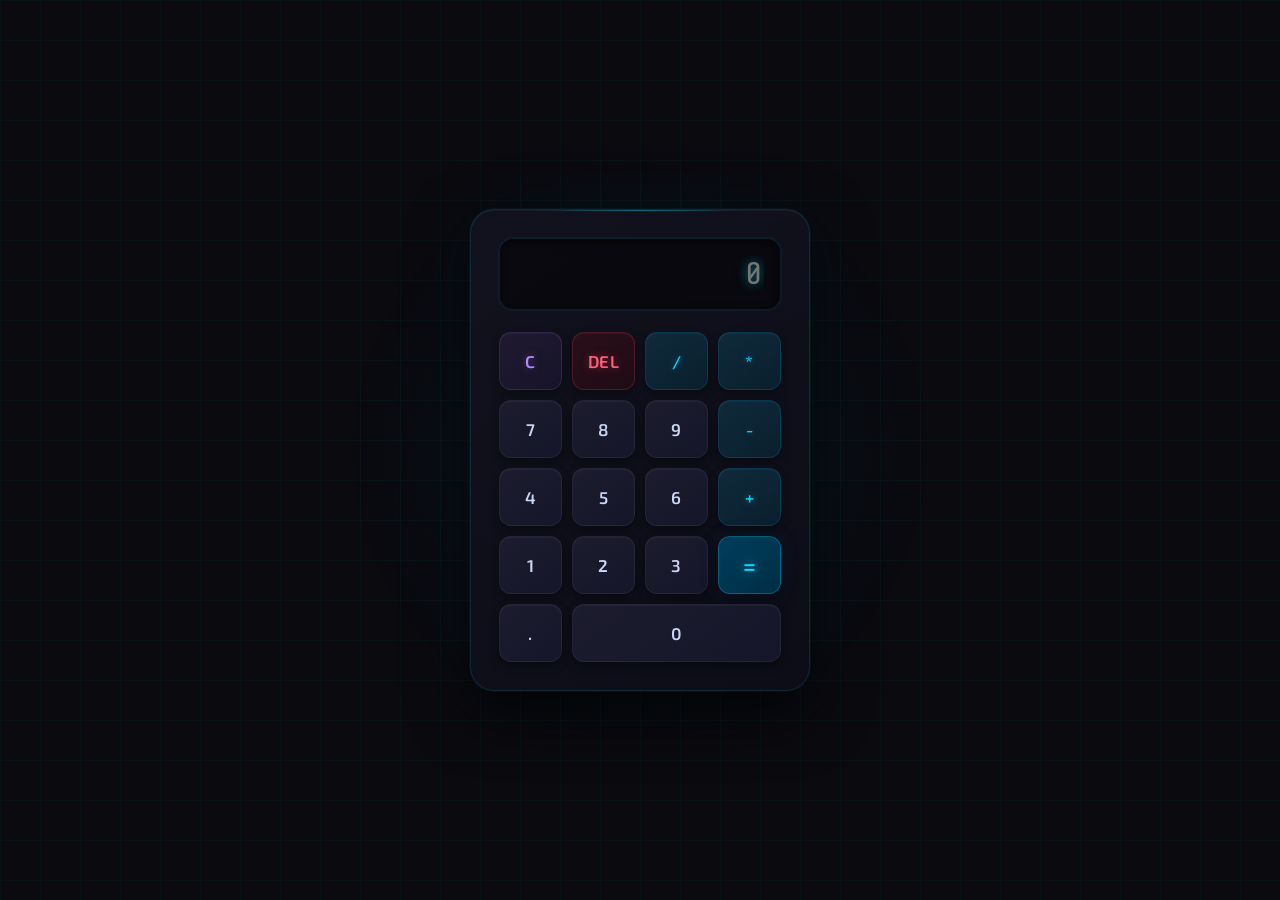
<file: basic_calculator/index.html>
<!DOCTYPE html>
<html lang="en">
<head>
    <meta charset="UTF-8">
    <meta name="viewport" content="width=device-width, initial-scale=1.0">
    <title>Modern Calculator</title>
    <link rel="stylesheet" href="style.css">
</head>
<body>

<div class="calculator">

    <input type="text" class="display" placeholder="0">

    <div class="buttons">

        <button>C</button>
        <button class="del">DEL</button>
        <button>/</button>
        <button>*</button>

        <button>7</button>
        <button>8</button>
        <button>9</button>
        <button>-</button>

        <button>4</button>
        <button>5</button>
        <button>6</button>
        <button>+</button>

        <button>1</button>
        <button>2</button>
        <button>3</button>
        <button>=</button>

        <button>.</button>
        <button class="zero">0</button>

    </div>

</div>

</body>
<script src="script.js"></script>
</html>
</file>
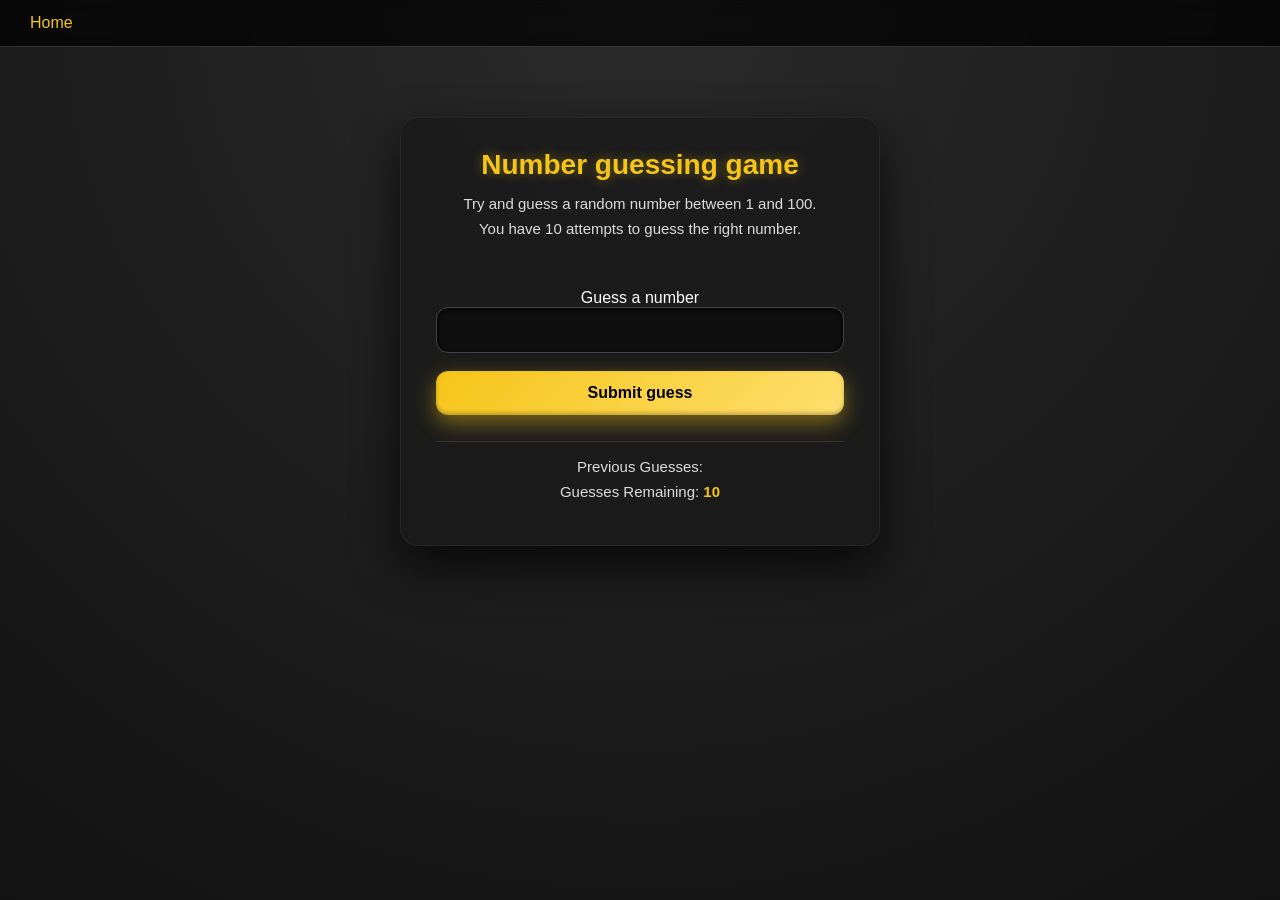
<file: Guess_The_Number/index.html>
<!DOCTYPE html>
<html lang="en">
<head>
    <meta charset="UTF-8">
    <meta name="viewport" content="width=device-width, initial-scale=1.0">
    <meta http-equiv="X-UA-Compatible" content="ie=edge">
    <title>Number Guessing Game</title>
    <link rel="stylesheet" href="style.css">
   
</head>
<body style="background-color:#212121; color:#fff;">
  <nav>
    <a href="/" aria-current="page">Home</a>
    
  </nav>
    
    <div id="wrapper">
      <h1>Number guessing game</h1>
    <p>Try and guess a random number between 1 and 100.</p>
    <p>You have 10 attempts to guess the right number.</p>
    </br>
        <form class="form">
            <label2 for="guessField" id="guess">Guess a number</label>
            <input type="text" id="guessField" class="guessField">
            <input type="submit" id="subt" value="Submit guess" class="guessSubmit">
        </form>

        <div class="resultParas">
            <p >Previous Guesses: <span class="guesses"></span></p>
            <p >Guesses Remaining: <span class="lastResult">10</span></p>
            <p class="lowOrHi"></p>
        </div>
    </div>
    <script src="script.js"></script>
</body>
</html>
</file>
<file: basic_calculator/style.css>
@import url('https://fonts.googleapis.com/css2?family=Share+Tech+Mono&family=Exo+2:wght@300;400;600&display=swap');

* {
    margin: 0;
    padding: 0;
    box-sizing: border-box;
    font-family: 'Exo 2', sans-serif;
}

body {
    height: 100vh;
    display: flex;
    justify-content: center;
    align-items: center;
    background: #0a0a0f;
    overflow: hidden;
}

/* Animated background grid */
body::before {
    content: '';
    position: fixed;
    inset: 0;
    background-image:
        linear-gradient(rgba(0, 255, 200, 0.03) 1px, transparent 1px),
        linear-gradient(90deg, rgba(0, 255, 200, 0.03) 1px, transparent 1px);
    background-size: 40px 40px;
    animation: gridPulse 8s ease-in-out infinite;
    pointer-events: none;
    z-index: 0;
}

/* Ambient glow orbs */
body::after {
    content: '';
    position: fixed;
    width: 600px;
    height: 600px;
    border-radius: 50%;
    background: radial-gradient(circle, rgba(0, 200, 255, 0.06) 0%, transparent 70%);
    top: 50%;
    left: 50%;
    transform: translate(-50%, -50%);
    animation: orbPulse 5s ease-in-out infinite;
    pointer-events: none;
    z-index: 0;
}

@keyframes gridPulse {
    0%, 100% { opacity: 0.6; }
    50% { opacity: 1; }
}

@keyframes orbPulse {
    0%, 100% { transform: translate(-50%, -50%) scale(1); opacity: 0.6; }
    50% { transform: translate(-50%, -50%) scale(1.15); opacity: 1; }
}

/* Calculator entry animation */
@keyframes calcEntry {
    0% {
        opacity: 0;
        transform: translateY(40px) scale(0.92);
        filter: blur(8px);
    }
    100% {
        opacity: 1;
        transform: translateY(0) scale(1);
        filter: blur(0);
    }
}

.calculator {
    position: relative;
    z-index: 1;
    background: linear-gradient(145deg, #12121e, #0d0d18);
    padding: 28px;
    border-radius: 24px;
    width: 340px;
    border: 1px solid rgba(0, 220, 255, 0.12);
    box-shadow:
        0 0 0 1px rgba(0, 200, 255, 0.05),
        0 20px 60px rgba(0, 0, 0, 0.8),
        0 0 80px rgba(0, 180, 255, 0.06),
        inset 0 1px 0 rgba(255, 255, 255, 0.04);
    animation: calcEntry 0.7s cubic-bezier(0.34, 1.56, 0.64, 1) forwards;
}

/* Subtle top highlight line */
.calculator::before {
    content: '';
    position: absolute;
    top: 0;
    left: 15%;
    right: 15%;
    height: 1px;
    background: linear-gradient(90deg, transparent, rgba(0, 220, 255, 0.4), transparent);
    border-radius: 50%;
}

/* Display */
.display {
    width: 100%;
    height: 72px;
    border: 1px solid rgba(0, 220, 255, 0.1);
    outline: none;
    text-align: right;
    font-size: 32px;
    font-family: 'Share Tech Mono', monospace;
    font-weight: 400;
    letter-spacing: 2px;
    padding: 10px 16px;
    margin-bottom: 22px;
    border-radius: 14px;
    background: rgba(0, 0, 0, 0.5);
    color: #00e5ff;
    caret-color: #00e5ff;
    text-shadow: 0 0 12px rgba(0, 229, 255, 0.5);
    box-shadow:
        inset 0 2px 10px rgba(0, 0, 0, 0.6),
        0 0 0 1px rgba(0, 220, 255, 0.05);
    transition: border-color 0.3s, box-shadow 0.3s;
}

.display:focus {
    border-color: rgba(0, 220, 255, 0.3);
    box-shadow:
        inset 0 2px 10px rgba(0, 0, 0, 0.6),
        0 0 20px rgba(0, 220, 255, 0.08);
}

/* Button grid */
.buttons {
    display: grid;
    grid-template-columns: repeat(4, 1fr);
    gap: 10px;
}

/* Base button */
button {
    position: relative;
    height: 58px;
    border: 1px solid rgba(255, 255, 255, 0.05);
    border-radius: 12px;
    font-size: 17px;
    font-family: 'Exo 2', sans-serif;
    font-weight: 600;
    cursor: pointer;
    background: linear-gradient(145deg, #1c1c2e, #16162a);
    color: #ccd6f6;
    letter-spacing: 0.5px;
    transition: all 0.15s ease;
    overflow: hidden;
    box-shadow:
        0 4px 10px rgba(0, 0, 0, 0.4),
        inset 0 1px 0 rgba(255, 255, 255, 0.04);
}

/* Ripple shimmer on hover */
button::after {
    content: '';
    position: absolute;
    inset: 0;
    background: linear-gradient(135deg, rgba(255,255,255,0.06) 0%, transparent 60%);
    opacity: 0;
    transition: opacity 0.2s;
    border-radius: inherit;
}

button:hover {
    background: linear-gradient(145deg, #232338, #1a1a30);
    border-color: rgba(0, 220, 255, 0.2);
    color: #fff;
    transform: translateY(-2px);
    box-shadow:
        0 8px 20px rgba(0, 0, 0, 0.5),
        0 0 12px rgba(0, 180, 255, 0.08),
        inset 0 1px 0 rgba(255, 255, 255, 0.06);
}

button:hover::after {
    opacity: 1;
}

button:active {
    transform: scale(0.94) translateY(0);
    box-shadow:
        0 2px 6px rgba(0, 0, 0, 0.5),
        inset 0 2px 6px rgba(0, 0, 0, 0.3);
    border-color: rgba(0, 220, 255, 0.35);
    transition: all 0.08s ease;
}

/* Operator buttons: /, *, -, + */
button:nth-child(3),
button:nth-child(4),
button:nth-child(8),
button:nth-child(12),
button:nth-child(16) {
    background: linear-gradient(145deg, #0f2a3a, #0a1f2e);
    color: #00cfff;
    border-color: rgba(0, 180, 255, 0.15);
    text-shadow: 0 0 8px rgba(0, 207, 255, 0.4);
}

button:nth-child(3):hover,
button:nth-child(4):hover,
button:nth-child(8):hover,
button:nth-child(12):hover,
button:nth-child(16):hover {
    background: linear-gradient(145deg, #143348, #0e2638);
    border-color: rgba(0, 200, 255, 0.35);
    box-shadow:
        0 8px 20px rgba(0, 0, 0, 0.5),
        0 0 18px rgba(0, 180, 255, 0.15);
    color: #40dfff;
}

/* Equals button */
button:nth-child(16) {
    background: linear-gradient(145deg, #003d5c, #002e45);
    color: #00e5ff;
    border-color: rgba(0, 229, 255, 0.25);
    font-size: 22px;
    text-shadow: 0 0 12px rgba(0, 229, 255, 0.6);
    box-shadow:
        0 4px 16px rgba(0, 0, 0, 0.5),
        0 0 20px rgba(0, 150, 255, 0.1);
}

button:nth-child(16):hover {
    background: linear-gradient(145deg, #005080, #003a5e);
    box-shadow:
        0 8px 24px rgba(0, 0, 0, 0.5),
        0 0 30px rgba(0, 180, 255, 0.2);
}

/* C button */
button:first-child {
    background: linear-gradient(145deg, #1f1a2e, #17132a);
    color: #b388ff;
    border-color: rgba(179, 136, 255, 0.15);
    text-shadow: 0 0 8px rgba(179, 136, 255, 0.35);
}

button:first-child:hover {
    background: linear-gradient(145deg, #28204a, #1e1838);
    border-color: rgba(179, 136, 255, 0.35);
    box-shadow:
        0 8px 20px rgba(0, 0, 0, 0.5),
        0 0 18px rgba(140, 100, 255, 0.15);
    color: #ce9fff;
}

/* DEL button */
.del {
    background: linear-gradient(145deg, #2a0f1a, #200b14) !important;
    color: #ff5f7e !important;
    border-color: rgba(255, 70, 100, 0.2) !important;
    text-shadow: 0 0 8px rgba(255, 70, 100, 0.4) !important;
}

.del:hover {
    background: linear-gradient(145deg, #3d1220, #2e0d17) !important;
    border-color: rgba(255, 80, 110, 0.4) !important;
    color: #ff8099 !important;
    box-shadow:
        0 8px 20px rgba(0, 0, 0, 0.5),
        0 0 20px rgba(255, 50, 80, 0.15) !important;
}

/* Zero spanning button */
.zero {
    grid-column: span 3;
}

/* Staggered button entrance animation */
@keyframes btnReveal {
    from {
        opacity: 0;
        transform: translateY(10px) scale(0.95);
    }
    to {
        opacity: 1;
        transform: translateY(0) scale(1);
    }
}

.buttons button:nth-child(1)  { animation: btnReveal 0.3s ease 0.15s both; }
.buttons button:nth-child(2)  { animation: btnReveal 0.3s ease 0.18s both; }
.buttons button:nth-child(3)  { animation: btnReveal 0.3s ease 0.21s both; }
.buttons button:nth-child(4)  { animation: btnReveal 0.3s ease 0.24s both; }
.buttons button:nth-child(5)  { animation: btnReveal 0.3s ease 0.27s both; }
.buttons button:nth-child(6)  { animation: btnReveal 0.3s ease 0.30s both; }
.buttons button:nth-child(7)  { animation: btnReveal 0.3s ease 0.33s both; }
.buttons button:nth-child(8)  { animation: btnReveal 0.3s ease 0.36s both; }
.buttons button:nth-child(9)  { animation: btnReveal 0.3s ease 0.39s both; }
.buttons button:nth-child(10) { animation: btnReveal 0.3s ease 0.42s both; }
.buttons button:nth-child(11) { animation: btnReveal 0.3s ease 0.45s both; }
.buttons button:nth-child(12) { animation: btnReveal 0.3s ease 0.48s both; }
.buttons button:nth-child(13) { animation: btnReveal 0.3s ease 0.51s both; }
.buttons button:nth-child(14) { animation: btnReveal 0.3s ease 0.54s both; }
.buttons button:nth-child(15) { animation: btnReveal 0.3s ease 0.57s both; }
.buttons button:nth-child(16) { animation: btnReveal 0.3s ease 0.60s both; }
.buttons button:nth-child(17) { animation: btnReveal 0.3s ease 0.63s both; }
.buttons button:nth-child(18) { animation: btnReveal 0.3s ease 0.66s both; }
</file>
<file: Guess_The_Number/style.css>
/* Global Reset */
* {
  margin: 0;
  padding: 0;
  box-sizing: border-box;
  font-family: "Segoe UI", Tahoma, Geneva, Verdana, sans-serif;
}

/* Body */
body {
  min-height: 100vh;
  background: radial-gradient(circle at top, #2a2a2a, #121212);
  color: #ffffff;
}

/* Navigation */
nav {
  width: 100%;
  padding: 14px 30px;
  background: rgba(0, 0, 0, 0.7);
  display: flex;
  gap: 20px;
  border-bottom: 1px solid #333;
  backdrop-filter: blur(6px);
}

nav a {
  color: #f5c518;
  text-decoration: none;
  font-size: 16px;
  font-weight: 500;
  position: relative;
}

nav a::after {
  content: "";
  position: absolute;
  left: 0;
  bottom: -4px;
  width: 0;
  height: 2px;
  background: #f5c518;
  transition: width 0.3s ease;
}

nav a:hover::after {
  width: 100%;
}

/* Wrapper Card */
#wrapper {
  max-width: 480px;
  margin: 70px auto;
  padding: 32px 36px;
  background: rgba(26, 26, 26, 0.85);
  border-radius: 18px;
  box-shadow:
    0 20px 45px rgba(0, 0, 0, 0.7),
    inset 0 0 0 1px rgba(255, 255, 255, 0.05);
  text-align: center;
  animation: fadeUp 0.8s ease forwards;
}

/* Entry animation */
@keyframes fadeUp {
  from {
    opacity: 0;
    transform: translateY(30px) scale(0.98);
  }
  to {
    opacity: 1;
    transform: translateY(0) scale(1);
  }
}

/* Heading glow */
#wrapper h1 {
  font-size: 28px;
  margin-bottom: 14px;
  color: #f5c518;
  text-shadow: 0 0 12px rgba(245, 197, 24, 0.4);
}

/* Paragraphs */
#wrapper p {
  font-size: 15px;
  color: #dcdcdc;
  margin-bottom: 8px;
}

/* Form */
.form {
  margin-top: 26px;
}

/* Label */
#guess {
  display: block;
  margin-bottom: 10px;
  font-size: 16px;
}

/* Input Field */
.guessField {
  width: 100%;
  padding: 13px 14px;
  font-size: 16px;
  border-radius: 12px;
  border: 1px solid #444;
  outline: none;
  background: #0f0f0f;
  color: #fff;
  margin-bottom: 18px;
  transition: all 0.3s ease;
  box-shadow: inset 0 2px 6px rgba(0, 0, 0, 0.8);
}

.guessField:focus {
  border-color: #f5c518;
  box-shadow:
    0 0 12px rgba(245, 197, 24, 0.4),
    inset 0 2px 6px rgba(0, 0, 0, 0.9);
}

/* Button */
.guessSubmit {
  width: 100%;
  padding: 13px;
  font-size: 16px;
  font-weight: 600;
  border: none;
  border-radius: 12px;
  cursor: pointer;
  background: linear-gradient(135deg, #f5c518, #ffdf6e);
  color: #000;
  transition: all 0.25s ease;
  box-shadow:
    0 8px 22px rgba(245, 197, 24, 0.45),
    inset 0 -2px 4px rgba(0, 0, 0, 0.25);
}

.guessSubmit:hover {
  transform: translateY(-3px);
  box-shadow:
    0 14px 35px rgba(245, 197, 24, 0.65),
    inset 0 -2px 4px rgba(0, 0, 0, 0.3);
}

.guessSubmit:active {
  transform: scale(0.97);
}

/* Result Section */
.resultParas {
  margin-top: 26px;
  padding-top: 16px;
  border-top: 1px solid #333;
}

/* Highlight */
.guesses,
.lastResult {
  color: #f5c518;
  font-weight: bold;
}

/* Feedback text animation */
.lowOrHi {
  margin-top: 14px;
  font-size: 16px;
  font-weight: 600;
  animation: pulseText 0.6s ease;
}

@keyframes pulseText {
  0% {
    transform: scale(0.95);
    opacity: 0;
  }
  100% {
    transform: scale(1);
    opacity: 1;
  }
}

/* New Game Button Wrapper */
.button {
  margin-top: 25px;
  display: flex;
  justify-content: center;
}

/* New Game Button */
#newGame {
  padding: 14px 28px;
  font-size: 16px;
  font-weight: 600;
  letter-spacing: 1px;
  color: #000;
  background: linear-gradient(135deg, #f5c518, #ffdf6e);
  border-radius: 14px;
  cursor: pointer;
  user-select: none;
  box-shadow:
    0 10px 25px rgba(245, 197, 24, 0.5),
    inset 0 -3px 6px rgba(0, 0, 0, 0.25);
  transition: all 0.3s ease;
  animation: popIn 0.5s ease forwards;
}

/* Hover Effect */
#newGame:hover {
  transform: translateY(-3px) scale(1.05);
  box-shadow:
    0 16px 40px rgba(245, 197, 24, 0.7),
    inset 0 -3px 6px rgba(0, 0, 0, 0.3);
}

/* Click Effect */
#newGame:active {
  transform: scale(0.95);
}

/* Entry Animation */
@keyframes popIn {
  0% {
    opacity: 0;
    transform: scale(0.6);
  }
  100% {
    opacity: 1;
    transform: scale(1);
  }
}


/* Responsive */
@media (max-width: 520px) {
  #wrapper {
    margin: 45px 15px;
    padding: 26px;
  }

  #wrapper h1 {
    font-size: 24px;
  }
}
</file>
